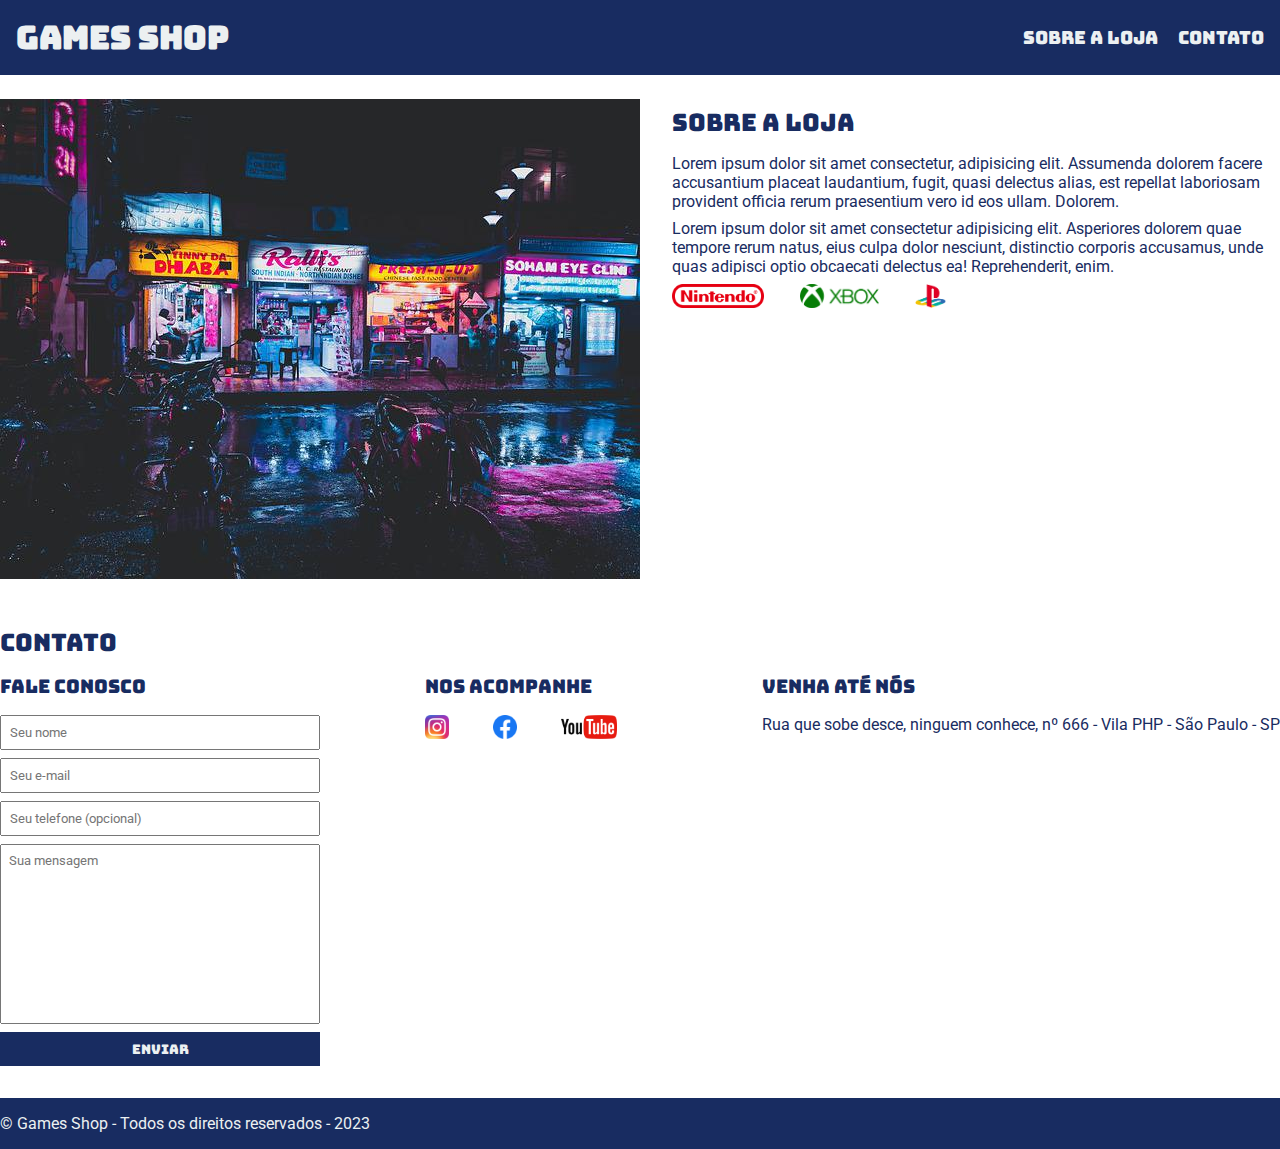
<file: index.html>
<!DOCTYPE html>
<html lang="pt-br">
<head>
    <meta charset="UTF-8">
    <meta http-equiv="X-UA-Compatible" content="IE=edge">
    <meta name="viewport" content="width=device-width, initial-scale=1.0">
    <title>Games Shop - A sua loja de games</title>
    <link rel="stylesheet" href="main.css">
    <link rel="preconnect" href="https://fonts.googleapis.com">
    <link rel="preconnect" href="https://fonts.gstatic.com" crossorigin>
    <link href="https://fonts.googleapis.com/css2?family=Roboto&display=swap" rel="stylesheet">
    <link href="https://fonts.googleapis.com/css2?family=Bungee&family=Roboto:wght@400;900&display=swap" rel="stylesheet">


</head>
<body>
    <header>
        <div class="container">
            <h1>Games SHOP</h1>
            <nav>
                <ul>
                    <li>
                        <a href="#about">Sobre a loja</a>
                    </li>
                    <li>
                        <a href="#contact">Contato</a>
                    </li>
                </ul>
            </nav>
        </div>
    </header>
    <section id="about">
        <div class="container">
            <img src="./images/loja.jpg" alt="Fachada da loja Games Shop" />
            <div>
                <p>
                <h2> Sobre a loja</h2>
                </p>
                <p>
                    Lorem ipsum dolor sit amet consectetur, adipisicing elit. Assumenda dolorem facere accusantium placeat laudantium, fugit, quasi delectus alias, est repellat laboriosam provident officia rerum praesentium vero id eos ullam. Dolorem.
                </p>
                <p>
                    Lorem ipsum dolor sit amet consectetur adipisicing elit. Asperiores dolorem quae tempore rerum natus, eius culpa dolor nesciunt, distinctio corporis accusamus, unde quas adipisci optio obcaecati delectus ea! Reprehenderit, enim.
                </p>
                <ul class="brands-list">
                    <li><img src="./images/nintendo.png" alt="Nintendo" /></li>
                    <li><img src="./images/xbox.png" alt="Xbox" /></li>
                    <li><img src="./images/playstation.png" alt="Playstation" /></li>
                </ul>
            </div>
        </div>
    </section>
    <section id="contact">
        <div class="container">
            <h2>Contato</h2>
            <div class="contact-methods">
                <div>
                    <h3>Fale Conosco</h3>
                    <form>
                        <input type="text" placeholder="Seu nome"  required/>
                        <input type="email" placeholder="Seu e-mail" required/>
                        <input type="tel" placeholder="Seu telefone (opcional)" />
                        <textarea placeholder="Sua mensagem" required></textarea>
                        <button type="submit">Enviar</button>
                    </form>    
                </div>
                <div>
                    <h3>Nos acompanhe</h3>
                    <ul class="social-links">
                        <li>
                            <a href="#" title="Siga-nos no Instagram"></a>
                            <img src="./images/instagram.png" alt="Logo do Instagram" /> 
                        </li>
                        <li>
                            <a href="#" title="Siga-nos no Facebook"></a>
                            <img src="./images/facebook.png" alt="Logo do Facebook" /> 
                        </li>
                        <li>
                            <a href="#" title="Visite nosso canal no Youtube"></a>
                            <img src="./images/youtube.png" alt="Logo do Youtube" /> 
                        </li>
                    </ul>
                </div>
                <div>
                    <h3>Venha até nós</h3>
                    <p>
                        Rua que sobe desce, ninguem conhece, nº 666 - Vila PHP - São Paulo - SP
                    </p>
                </div>
            </div>    
        </div>
    </section>
    <footer>
        <div class="container">
            <p>
                &copy; Games Shop - Todos os direitos reservados - 2023    
        </div>
    </footer>
</body>
</html>
</file>
<file: main.css>
* {
    margin: 0;
    padding: 0;
    box-sizing: border-box;
}

header,
section h2,
section h3,
form button {
    font-family: 'Bungee', cursive;
    font-weight: normal;
}

body,
input,
textarea {
    font-family: 'Roboto', sans-serif;
}

header { 
    padding: 16px;
    background-color: #182c61;
    color: #ecf0f1;
}

header nav li {
    display: inline;
    margin-left: 16px;
    font-size: 18px;
}

header nav li a {
    color: #ecf0f1;
    text-decoration: none;
}

.container {
    max-width:  1280px;
    width: 100%;
    margin: 0 auto;
}

header .container,
section .container {
    display: flex;
    align-items: center;
    justify-content: space-between;
}
.brands-list img {
    height: 24px;
}

.brands-list li {
    display: inline;
}

section .container {
    align-items: flex-start;
}

section {
    padding: 24px 0;
    color: #182c61;
}

section h2 {
    margin-bottom: 16px;
}

section p {
    margin-bottom: 8px;
}

section img {
    margin-right: 32px;
}

.social-links img {
    height: 24px ;
}
.social-links li {
    display: inline;
    margin-right: 8px;
}

.social-links li a {
    text-decoration: none;
}

#contact .container{
    display: block;
}

.contact-methods {
    display: flex;
    justify-content: space-between;
}

form input,
form textarea,
form button {
    display: block;    
    width: 320px;
    margin-bottom: 8px;
    padding: 8px;
}

form textarea {
    resize: none;
    height: 180px ;
}

section h3 {
    margin-bottom: 16px;
}

form button {
    background-color: #182c61;
    color: #ecf0f1;
    border: none;
    cursor: pointer;
}

form button:hover {
    background-color: #314ea7;
}
input:focus,
textarea:focus {
    outline-color: #182c61;
}

footer {
    background-color: #182c61;
    color: #ecf0f1;
    padding: 16px 0;
    align-items: center;
}
</file>
